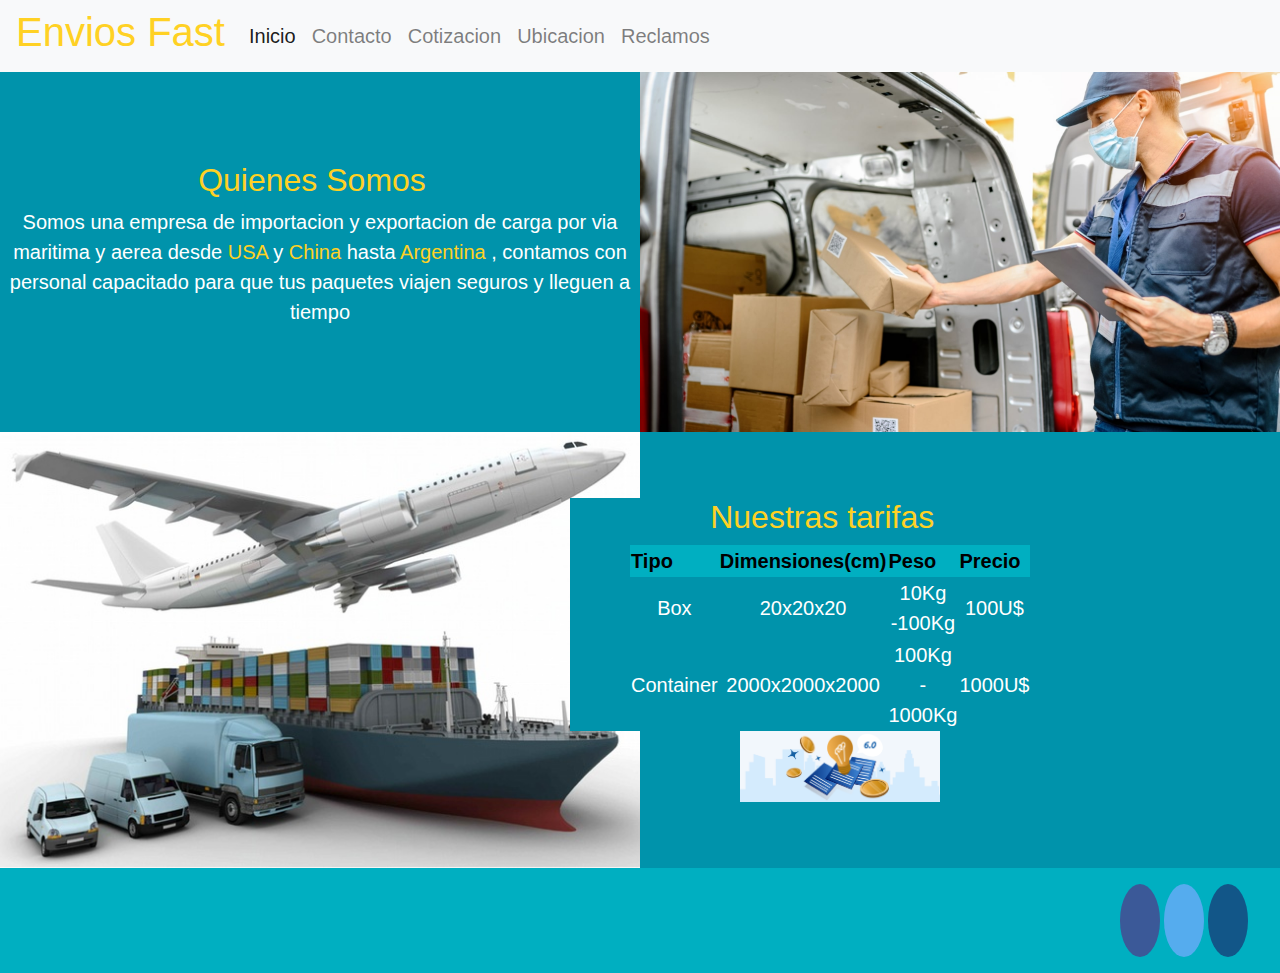
<file: index.html>
<!DOCTYPE html>
<html lang="en">
<head>
    <meta charset="UTF-8">
    <meta http-equiv="X-UA-Compatible" content="IE=edge">
    <meta name="viewport" content="width=device-width, initial-scale=1.0">
    <!-- <link rel="stylesheet" href="https://cdnjs.cloudflare.com/ajax/libs/font-awesome/4.7.0/css/font-awesome.min.css"> -->
    <link rel="stylesheet" href="https://cdn.jsdelivr.net/npm/bootstrap@4.0.0/dist/css/bootstrap.min.css" integrity="sha384-Gn5384xqQ1aoWXA+058RXPxPg6fy4IWvTNh0E263XmFcJlSAwiGgFAW/dAiS6JXm" crossorigin="anonymous">
    <link rel="stylesheet" href="../root/css/style.css">
    <title>EnviosFast</title>
</head>
<body class="body">

  <!-- header -->
  <header class="header" >
    <nav class="navbar navbar-expand-lg navbar-light bg-light" class="main_text">
      <h1>Envios Fast</h1>
      <button class="navbar-toggler" type="button" data-toggle="collapse" data-target="#navbarTogglerDemo02" aria-controls="navbarTogglerDemo02" aria-expanded="false" aria-label="Toggle navigation">
        <span class="navbar-toggler-icon"></span>
      </button>
    
      <div class="collapse navbar-collapse" id="navbarTogglerDemo02">
        <ul class="navbar-nav mr-auto mt-2 mt-lg-0">
          <li class="nav-item active">
            <a class="nav-link" href="../index.html">Inicio <span class="sr-only">(current)</span></a>
          </li>
          <li class="nav-item">
            <a class="nav-link" href="../root/pages/contact.html">Contacto</a>
          </li>
          <li class="nav-item">
            <a class="nav-link " href="../root/pages/prices.html">Cotizacion</a>
          </li>
          <li class="nav-item">
            <a class="nav-link " href="../root/pages/location.html">Ubicacion</a>
          </li>
          <li class="nav-item">
            <a class="nav-link " href="../root/pages/claims.html">Reclamos</a>
          </li>
        </ul>
      </div>
    </nav>

  </header>


    <!-- main -->
    <main class="main" >

    <div class="main_text">
      <div> 
        <h2 >Quienes Somos</h2>
        <p >Somos una empresa  de importacion y exportacion de carga por via maritima y aerea desde <span> USA</span> y <span> China </span> hasta <span> Argentina </span>, contamos con personal capacitado para que tus paquetes viajen seguros y lleguen a tiempo</p>
      </div>
        <img src="../root/assets/img/who.jpg" alt="Quienes somos" style="width: 50%; height: 50%">
    </div>

    <div class="main_text_services " class="row">
      <img src="../root/assets/img/car.jpeg" alt="Quienes somos" style="width: 50%; height: 50%">
      

      
<!--       
      <div>
          <h2>Nuestros Servicios</h2>
        <ul >
            <li><span> Importacion</span>
                <ul>
                    <li>Maritima</li>
                    <li>Aerea</li>
                  </ul>
            </li>
            <li><span> Exportacion</span>
              <ul>
                <li>Maritima</li>
                <li>Aerea</li>
              </ul>
            </li>
          </ul>   
        </div> 
    </div> -->

    <div class="main_text_tarifas">
          <div>
              <h2>Nuestras tarifas</h2>
            <table >
              <tr>
                <th >Tipo</th>
                <th>Dimensiones(cm)</th>
                <th>Peso</th>
                <th>Precio</th>
              </tr>
              <tr>
                <td>Box</td>
                <td>20x20x20</td>
                <td>10Kg -100Kg</td>
                <td>100U$</td>
              </tr>
              <tr>
                <td>Container</td>
                <td>2000x2000x2000</td>
                <td>100Kg - 1000Kg</td>
                <td>1000U$</td>
              </tr>
            </table>
          </div>
          <img  id="optional" src="../root/assets/img/tarifas.png" alt="Quienes somos" style="width: 50%; height: 50%">
          </div>



    </div>

  </main>
<!-- Footer -->
  <footer class="footer">
    <div>
      <a href="http://www.facebook.com" class="fa fa-facebook"></a>
      <a href="http://www.twitter.com" class="fa fa-twitter"></a>
      <a href="http://www.instagram.com" class="fa fa-instagram"></a>
    </div>
  </footer>

  <script src="https://code.jquery.com/jquery-3.2.1.slim.min.js" integrity="sha384-KJ3o2DKtIkvYIK3UENzmM7KCkRr/rE9/Qpg6aAZGJwFDMVNA/GpGFF93hXpG5KkN" crossorigin="anonymous"></script>
<script src="https://cdn.jsdelivr.net/npm/popper.js@1.12.9/dist/umd/popper.min.js" integrity="sha384-ApNbgh9B+Y1QKtv3Rn7W3mgPxhU9K/ScQsAP7hUibX39j7fakFPskvXusvfa0b4Q" crossorigin="anonymous"></script>
<script src="https://cdn.jsdelivr.net/npm/bootstrap@4.0.0/dist/js/bootstrap.min.js" integrity="sha384-JZR6Spejh4U02d8jOt6vLEHfe/JQGiRRSQQxSfFWpi1MquVdAyjUar5+76PVCmYl" crossorigin="anonymous"></script>
</body>
</html>
</file>
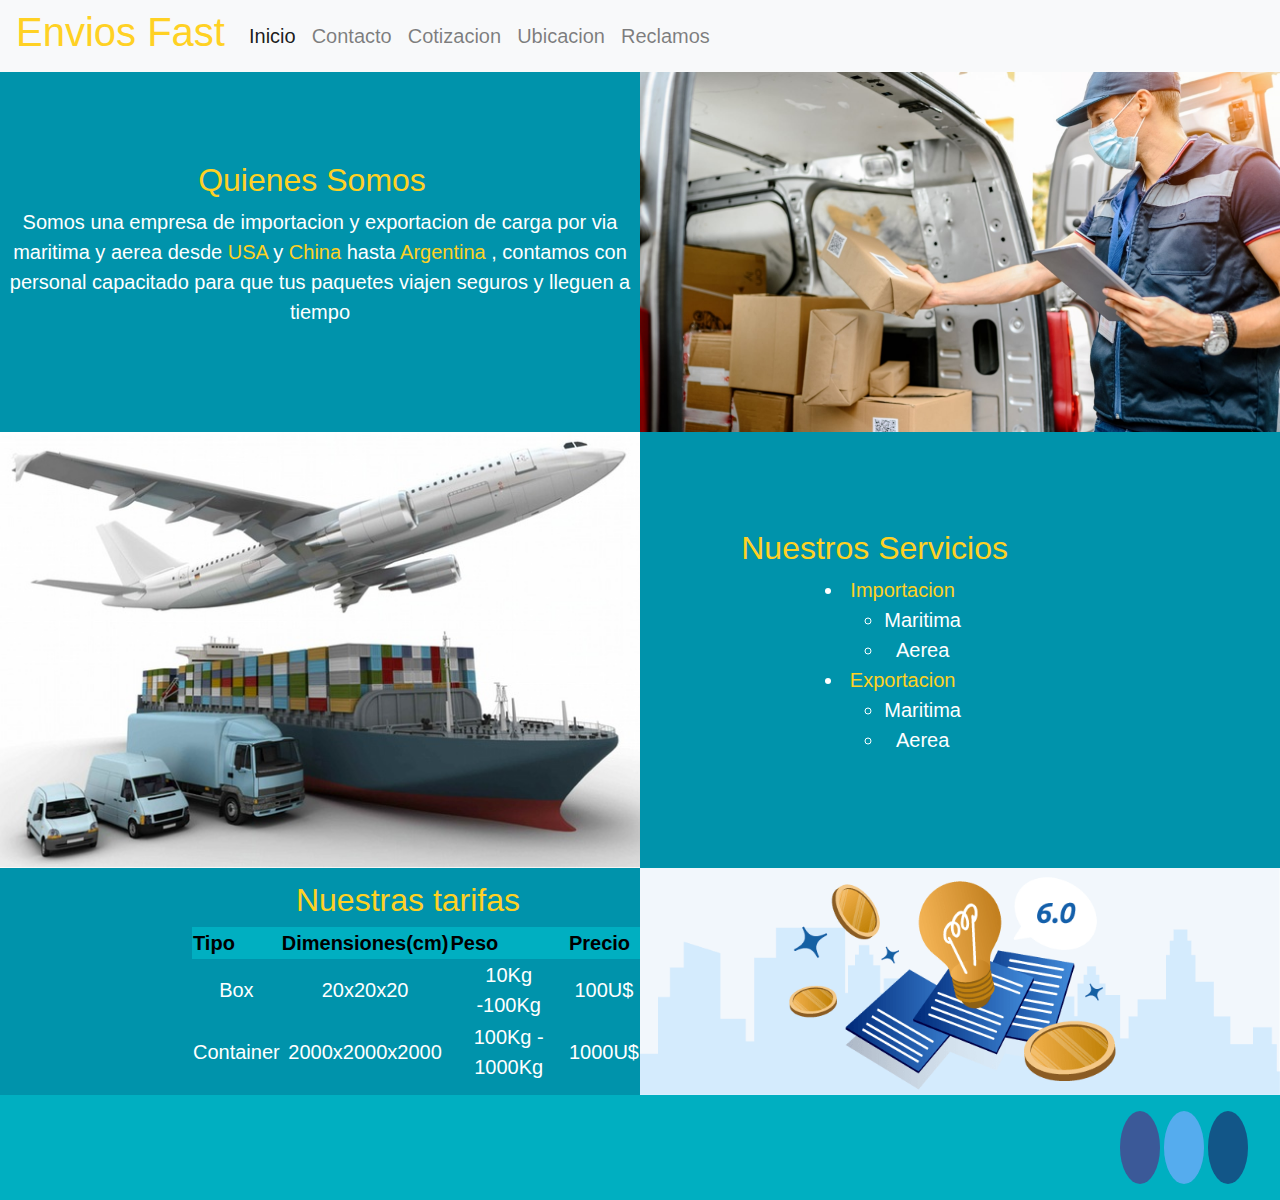
<file: root/index.html>
<!DOCTYPE html>
<html lang="en">
<head>
    <meta charset="UTF-8">
    <meta http-equiv="X-UA-Compatible" content="IE=edge">
    <meta name="viewport" content="width=device-width, initial-scale=1.0">
    <!-- <link rel="stylesheet" href="https://cdnjs.cloudflare.com/ajax/libs/font-awesome/4.7.0/css/font-awesome.min.css"> -->
    <link rel="stylesheet" href="https://cdn.jsdelivr.net/npm/bootstrap@4.0.0/dist/css/bootstrap.min.css" integrity="sha384-Gn5384xqQ1aoWXA+058RXPxPg6fy4IWvTNh0E263XmFcJlSAwiGgFAW/dAiS6JXm" crossorigin="anonymous">
    <link rel="stylesheet" href="../root/css/style.css">
    <title>EnviosFast</title>
</head>
<body class="body">

  <!-- header -->
  <header class="header" >
    <nav class="navbar navbar-expand-lg navbar-light bg-light" class="main_text">
      <h1>Envios Fast</h1>
      <button class="navbar-toggler" type="button" data-toggle="collapse" data-target="#navbarTogglerDemo02" aria-controls="navbarTogglerDemo02" aria-expanded="false" aria-label="Toggle navigation">
        <span class="navbar-toggler-icon"></span>
      </button>
    
      <div class="collapse navbar-collapse" id="navbarTogglerDemo02">
        <ul class="navbar-nav mr-auto mt-2 mt-lg-0">
          <li class="nav-item active">
            <a class="nav-link" href="../index.html">Inicio <span class="sr-only">(current)</span></a>
          </li>
          <li class="nav-item">
            <a class="nav-link" href="../root/pages/contact.html">Contacto</a>
          </li>
          <li class="nav-item">
            <a class="nav-link " href="../root/pages/prices.html">Cotizacion</a>
          </li>
          <li class="nav-item">
            <a class="nav-link " href="../root/pages/location.html">Ubicacion</a>
          </li>
          <li class="nav-item">
            <a class="nav-link " href="../root/pages/claims.html">Reclamos</a>
          </li>
        </ul>
      </div>
    </nav>

  </header>


    <!-- main -->
    <main class="main" >

    <div class="main_text">
      <div> 
        <h2 >Quienes Somos</h2>
        <p >Somos una empresa  de importacion y exportacion de carga por via maritima y aerea desde <span> USA</span> y <span> China </span> hasta <span> Argentina </span>, contamos con personal capacitado para que tus paquetes viajen seguros y lleguen a tiempo</p>
      </div>
        <img src="../root/assets/img/who.jpg" alt="Quienes somos" style="width: 50%; height: 50%">
    </div>

    <div class="main_text_services " class="row">
      <img src="../root/assets/img/car.jpeg" alt="Quienes somos" style="width: 50%; height: 50%">
      

      
    
      <div>
          <h2>Nuestros Servicios</h2>
        <ul >
            <li><span> Importacion</span>
                <ul>
                    <li>Maritima</li>
                    <li>Aerea</li>
                  </ul>
            </li>
            <li><span> Exportacion</span>
              <ul>
                <li>Maritima</li>
                <li>Aerea</li>
              </ul>
            </li>
          </ul>   
        </div> 
    </div> 

    <div class="main_text_tarifas">
          <div>
              <h2>Nuestras tarifas</h2>
            <table >
              <tr>
                <th >Tipo</th>
                <th>Dimensiones(cm)</th>
                <th>Peso</th>
                <th>Precio</th>
              </tr>
              <tr>
                <td>Box</td>
                <td>20x20x20</td>
                <td>10Kg -100Kg</td>
                <td>100U$</td>
              </tr>
              <tr>
                <td>Container</td>
                <td>2000x2000x2000</td>
                <td>100Kg - 1000Kg</td>
                <td>1000U$</td>
              </tr>
            </table>
          </div>
          <img  id="optional" src="../root/assets/img/tarifas.png" alt="Quienes somos" style="width: 50%; height: 50%">
          </div>



    </div>

  </main>
<!-- Footer -->
  <footer class="footer">
    <div>
      <a href="http://www.facebook.com" class="fa fa-facebook"></a>
      <a href="http://www.twitter.com" class="fa fa-twitter"></a>
      <a href="http://www.instagram.com" class="fa fa-instagram"></a>
    </div>
  </footer>

  <script src="https://code.jquery.com/jquery-3.2.1.slim.min.js" integrity="sha384-KJ3o2DKtIkvYIK3UENzmM7KCkRr/rE9/Qpg6aAZGJwFDMVNA/GpGFF93hXpG5KkN" crossorigin="anonymous"></script>
<script src="https://cdn.jsdelivr.net/npm/popper.js@1.12.9/dist/umd/popper.min.js" integrity="sha384-ApNbgh9B+Y1QKtv3Rn7W3mgPxhU9K/ScQsAP7hUibX39j7fakFPskvXusvfa0b4Q" crossorigin="anonymous"></script>
<script src="https://cdn.jsdelivr.net/npm/bootstrap@4.0.0/dist/js/bootstrap.min.js" integrity="sha384-JZR6Spejh4U02d8jOt6vLEHfe/JQGiRRSQQxSfFWpi1MquVdAyjUar5+76PVCmYl" crossorigin="anonymous"></script>
</body>
</html>
</file>
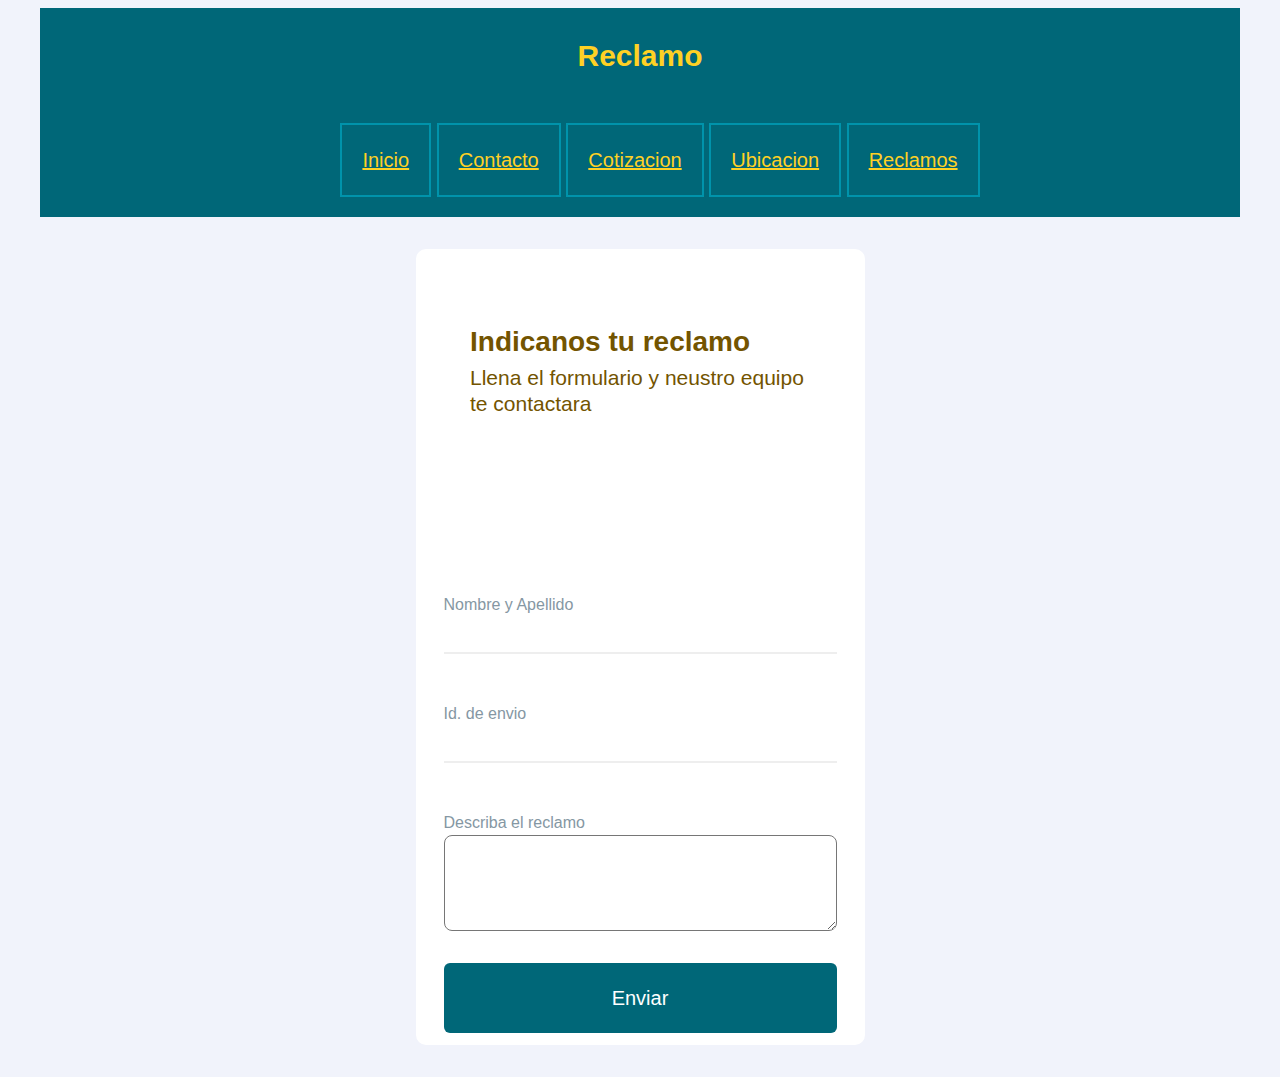
<file: pages/claims.html>
<!DOCTYPE html>
<html lang="en">
<head>
    <meta charset="UTF-8">
    <meta http-equiv="X-UA-Compatible" content="IE=edge">
    <meta name="viewport" content="width=device-width, initial-scale=1.0">
    <link rel="stylesheet" href="../css/style.css">
    <title>Reclamos</title>
</head>
<body>
    <div>
        <!-- header -->
              <header class="header">
                <h2>Reclamo</h2>
                  <nav class="nav">
                  <ul>
                      <li><a href="../index.html">Inicio</a></li>
                      <li><a href="../pages/contact.html">Contacto</a></li>
                      <li><a href="../pages/prices.html">Cotizacion</a></li>
                      <li><a href="../pages/location.html">Ubicacion</a></li>
                      <li><a href="../pages/claims.html">Reclamos</a></li>
                  </ul>
                  </nav>
              </header>
      <!-- main -->

              <main class="container">
                <div >
                    <div class="card">
                        <div class="card-image">	
                            <h2 class="card-heading">
                                Indicanos tu reclamo
                                <small>Llena el formulario y neustro equipo te contactara</small>
                            </h2>
                        </div>
                        <form class="card-form">
                            <div class="input">
                                <input type="text" class="input-field" required/>
                                <label class="input-label">Nombre y Apellido</label><br>
                            </div>
                            <div class="input">
                                <input type="text" class="input-field" required/>
                                <label class="input-label">Id. de envio</label><br>
                            </div>
                            <div class="input">
                                <textarea class="select" rows="6" cols="50"></textarea>
                                <label class="input-label">Describa el reclamo</label><br>
                            </div>
            
                            <div class="action">
                                <button class="action-button" type="submit">Enviar</button>
            
                            </div>
                        </form>
                    </div>
            </main>
          </div>
</body>
</html>
</file>
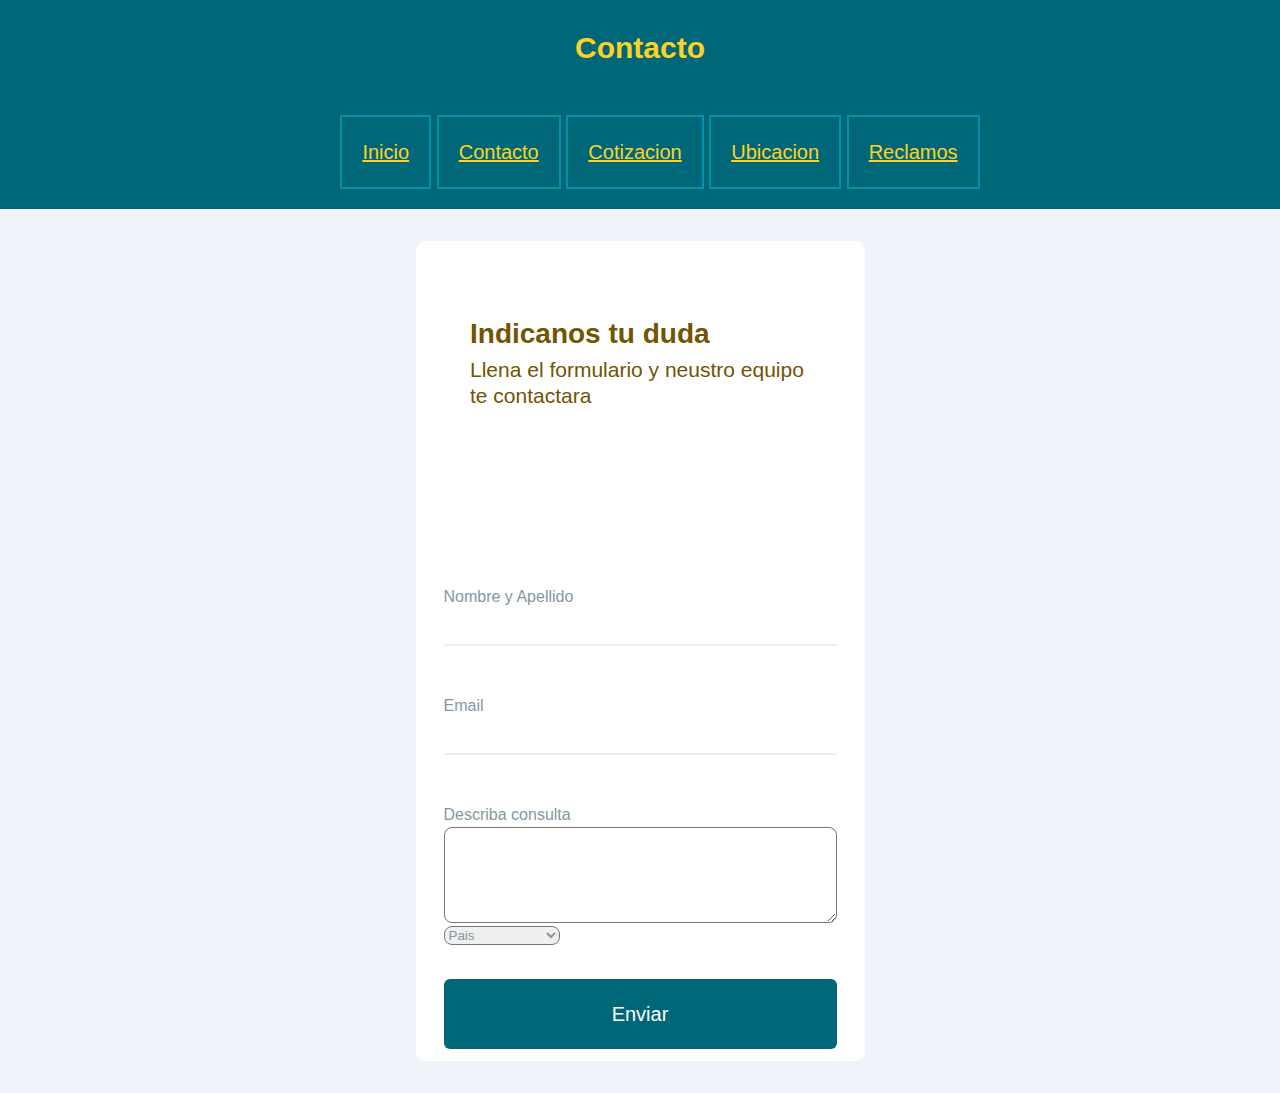
<file: pages/contact.html>
<!DOCTYPE html>
<html lang="en">
<head>
    <meta charset="UTF-8">
    <meta http-equiv="X-UA-Compatible" content="IE=edge">
    <meta name="viewport" content="width=device-width, initial-scale=1.0">
    <link rel="stylesheet" href="../css/style.css">
    <title>Contacto</title>
</head>
<body class="body">
    <div>
  <!-- header -->
        <header class="header">
            <h2>Contacto</h2>
            <nav class="nav">
            <ul>
                <li><a href="../index.html">Inicio</a></li>
                <li><a href="../pages/contact.html">Contacto</a></li>
                <li><a href="../pages/prices.html">Cotizacion</a></li>
                <li><a href="../pages/location.html">Ubicacion</a></li>
                <li><a href="../pages/claims.html">Reclamos</a></li>
            </ul>
            </nav>
        </header>
        <!-- main -->
          <main class="container">
            <div >
                <div class="card">
                    <div class="card-image">	
                        <h2 class="card-heading">
                            Indicanos tu duda
                            <small>Llena el formulario y neustro equipo te contactara</small>
                        </h2>
                    </div>
                    <form class="card-form">
                        <div class="input">
                            <input type="text" class="input-field" required/>
                            <label class="input-label">Nombre y Apellido</label><br>
                        </div>
                        <div class="input">
                            <input type="text" class="input-field" required/>
                            <label class="input-label">Email</label><br>
                        </div>
                        <div class="input">
                            <textarea class="select" rows="6" cols="50"></textarea>
                            <label class="input-label">Describa consulta</label><br>
                        </div>
                        <div >
                            <select class="select">
                                <option value="Argentina" selected disabled hidden>Pais</option>
                                <option value="Argentina" >Argentina</option>
                                <option value="USA" >Estados Unidos</option>
                                <option value="China">China</option>
                              </select>
                        </div>
        
                        <div class="action">
                            <button class="action-button" type="submit">Enviar</button>
        
                        </div>
                    </form>
                </div>
        </main>
    </div>


    </div>

    
</body>
</html>
</file>
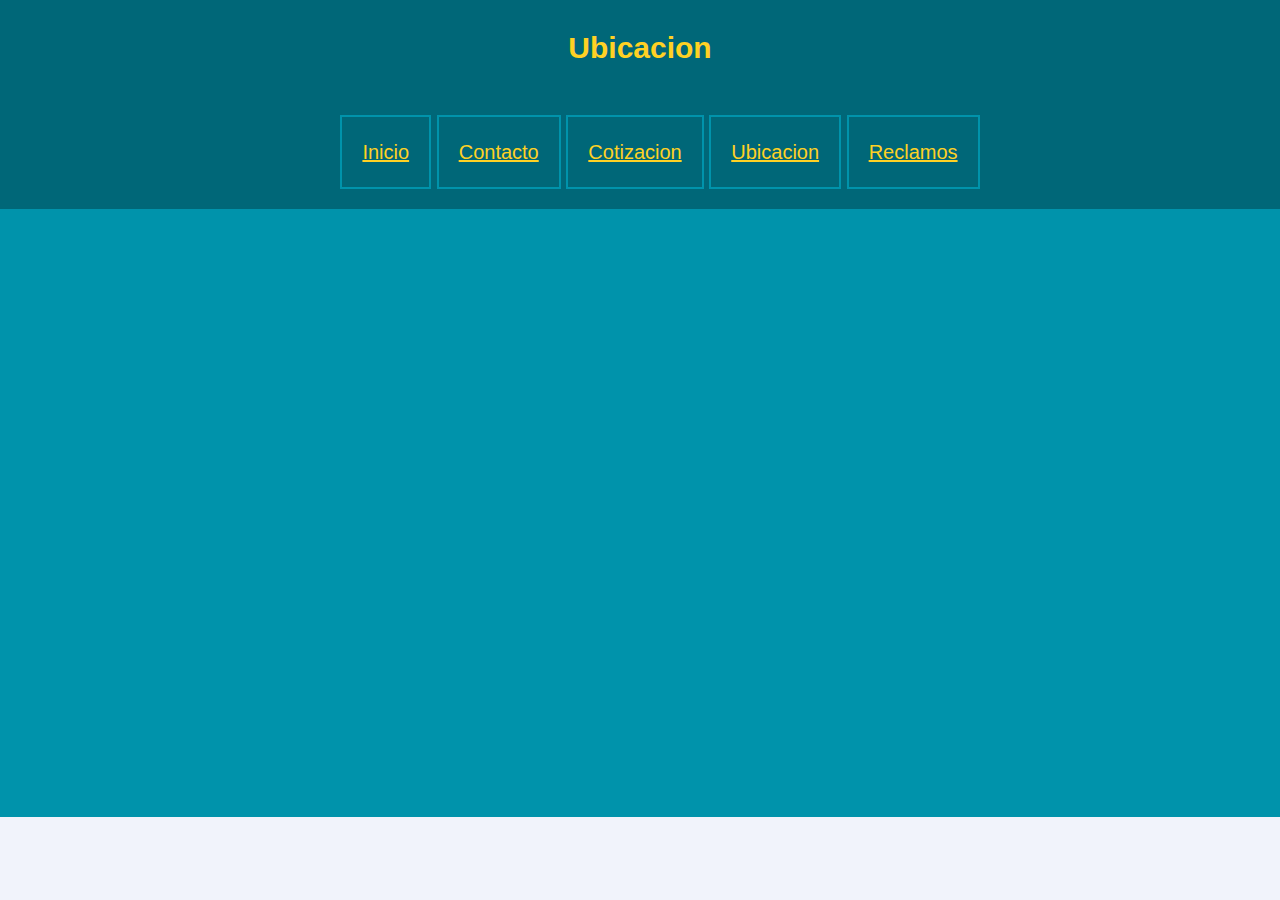
<file: pages/location.html>
<!DOCTYPE html>
<html lang="en">
<head>
    <meta charset="UTF-8">
    <meta http-equiv="X-UA-Compatible" content="IE=edge">
    <meta name="viewport" content="width=device-width, initial-scale=1.0">
    <link rel="stylesheet" href="../css/style.css">
    <title>Ubicacion</title>
</head>
<body class="body"> 
      <!-- header -->
  <header class="header">
    <h2>Ubicacion</h2>
    <nav class="nav">
      <ul>
        <li><a href="../index.html">Inicio</a></li>
        <li><a href="../pages/contact.html">Contacto</a></li>
        <li><a href="../pages/prices.html">Cotizacion</a></li>
        <li><a href="../pages/location.html">Ubicacion</a></li>
        <li><a href="../pages/claims.html">Reclamos</a></li>
      </ul>
    </nav>
  </header>
  <!-- main -->
  <main class="main_location">
        <div>
             <iframe width="100%" height="600" frameborder="0" scrolling="no" marginheight="0" marginwidth="0" src="https://maps.google.com/maps?width=100%25&amp;height=600&amp;hl=es&amp;q=Lambare%201080%20+(EnviosFast)&amp;t=&amp;z=14&amp;ie=UTF8&amp;iwloc=B&amp;output=embed"><a href="https://www.gps.ie/car-satnav-gps/">Envios Fast</a>
        </div>
    </main>

</body>
</html>
</file>
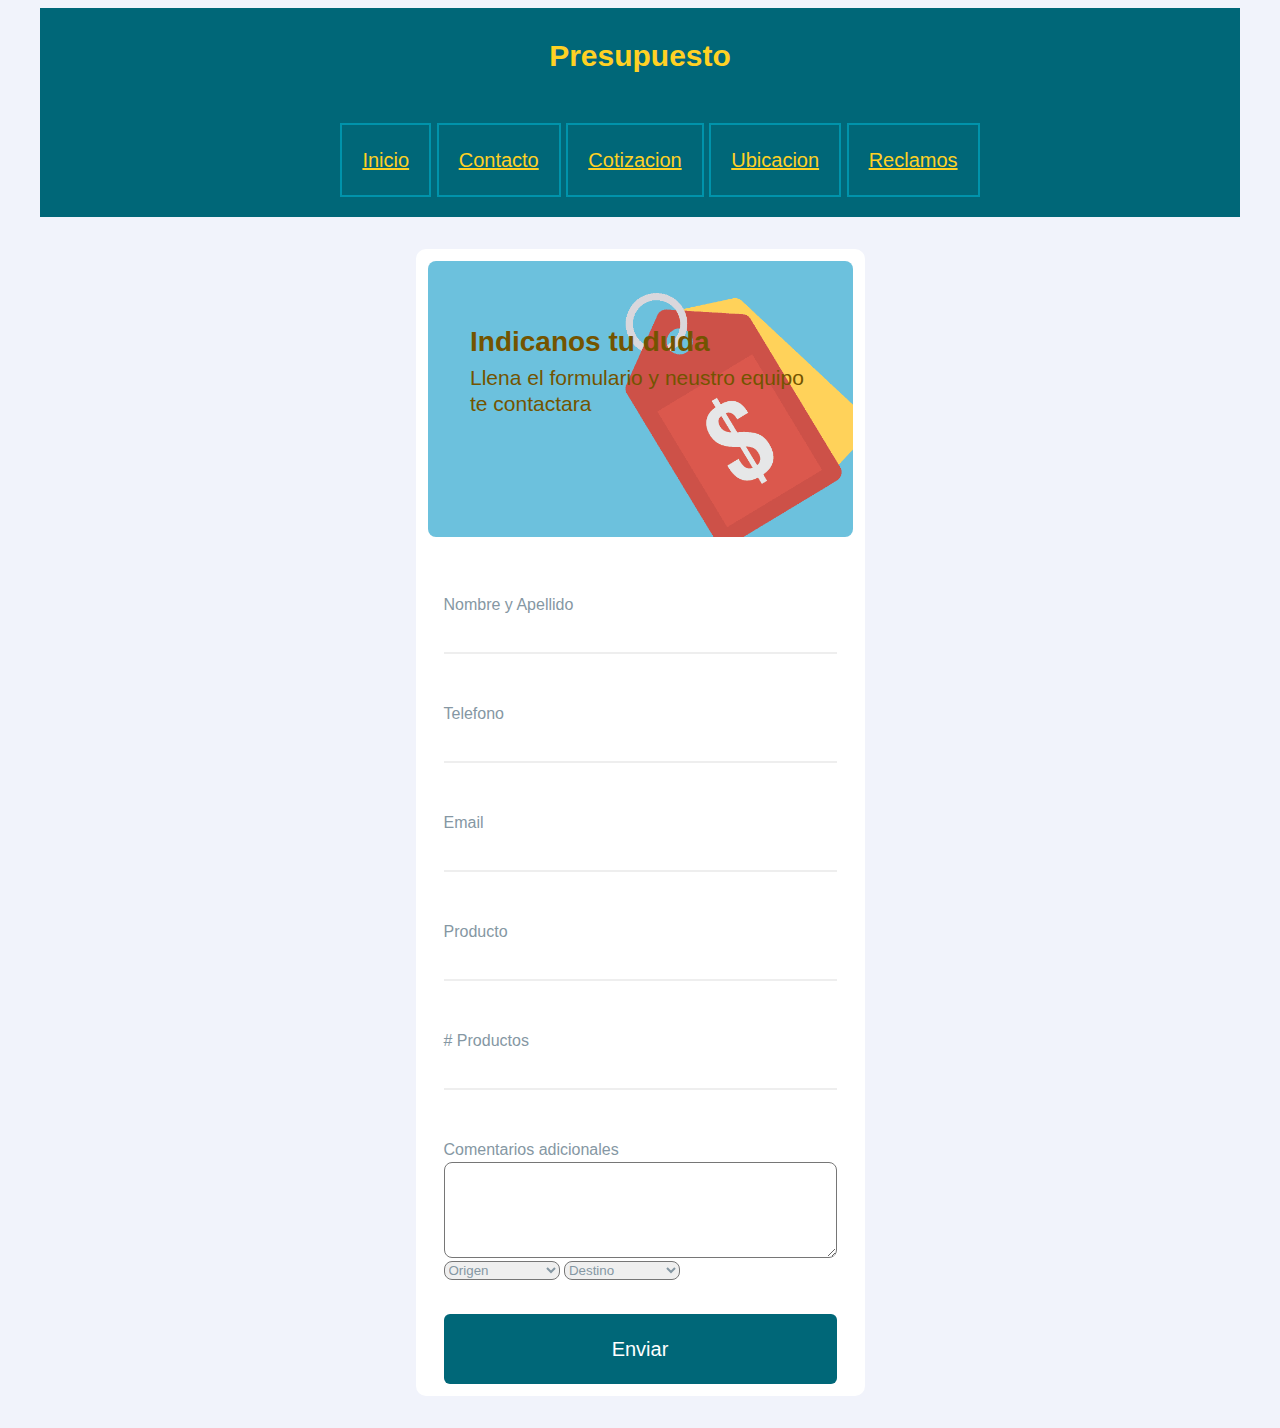
<file: pages/prices.html>
<!DOCTYPE html>
<html lang="en">
<head>
    <meta charset="UTF-8">
    <meta http-equiv="X-UA-Compatible" content="IE=edge">
    <meta name="viewport" content="width=device-width, initial-scale=1.0">
    <link rel="stylesheet" href="../css/style.css">
    <title>Precio</title>
</head>
<body>
  <!-- header -->
  <header class="header">
    <h2>Presupuesto</h2>
    <nav class="nav">
    <ul>
        <li><a href="../index.html">Inicio</a></li>
        <li><a href="../pages/contact.html">Contacto</a></li>
        <li><a href="../pages/prices.html">Cotizacion</a></li>
        <li><a href="../pages/location.html">Ubicacion</a></li>
        <li><a href="../pages/claims.html">Reclamos</a></li>
    </ul>
    </nav>
   </header>

    <!-- main -->
    <main >
<div class="container"></div>
      <div class="card">
        <div class="card-image-price">	
            <h2 class="card-heading">
                Indicanos tu duda
                <small>Llena el formulario y neustro equipo te contactara</small>
            </h2>
        </div>
        <form class="card-form">
            <div class="input">
                <input type="text" class="input-field" required/>
                <label class="input-label">Nombre y Apellido</label><br>
            </div>

            <div class="input">
              <input type="text" class="input-field" required/>
              <label class="input-label">Telefono</label><br>
          </div>
            <div class="input">
                <input type="text" class="input-field" required/>
                <label class="input-label">Email</label><br>
            </div>
            <div class="input">
              <input type="text" class="input-field" required/>
              <label class="input-label">Producto</label><br>
          </div>
          <div class="input">
            <input type="number" class="input-field" required/>
            <label class="input-label"># Productos</label><br>
        </div>
            <div class="input" >
                <textarea  class="select" rows="6" cols="50"></textarea>
                <label class="input-label">Comentarios adicionales</label><br>
            </div>
            <div >
                <select class="select">
                    <option value="Argentina" selected disabled hidden>Origen</option>
                    <option value="Argentina" >Argentina</option>
                    <option value="USA" >Estados Unidos</option>
                    <option value="China">China</option>
                  </select>

                  <select class="select">
                    <option value="Argentina" selected disabled hidden>Destino</option>
                    <option value="Argentina" >Argentina</option>
                    <option value="USA" >Estados Unidos</option>
                    <option value="China">China</option>
                  </select>
            </div>

            <div class="action">
                <button class="action-button" type="submit">Enviar</button>

            </div>
        </form>
    </div>

      
  </main>
    
</body>
</html>
</file>
<file: root/css/style.css>
@media screen and (min-width: 1024px){

  img#optional{
    height:auto;
  }
.body{
  padding:0px;
  margin:0px;
}

.header {
	font-size: 20px;
	text-align: center;
  display:flex;
  flex-direction:column;
  justify-content: center;
  background: linear-gradient(159.17deg, #006778 -20.00%, #FFD124 97.45%);
  animation: un_efecto 4s infinite;
}

.header h1,h2{
    font-family: "Helvetica Neue", Helvetica, Arial, sans-serif;
    color:#FFD124;
    padding-right:16px;

}

.header a{
    font-family: "Helvetica Neue", Helvetica, Arial, sans-serif;
    color:#FFD124;
}


.nav ul li {
    background-color:linear-gradient(159.17deg, #006778 -9.41%, #FFD124 97.45%);
    display:inline-block;
    flex-direction:space-between;
    padding: 20px;
    border: solid 2px #0093AB;
    font-family: "Helvetica Neue", Helvetica, Arial, sans-serif;
    width:auto;
    animation: un_efecto 4s infinite;
}

.main div{
	font-size: 20px;
	text-align: center;
    background-color:#0093AB;
    font-family: Helvetica, Arial, sans-serif;
    display:flex;
    flex-direction:row;
    align-items: center;
    justify-content: space-between;

}

.main_ml{
  margin-left:10%;
}
.main_mr{
  padding-right:10%;
}

.main_text div{
	color: white;
	font-size: 20px;
	text-align: center;
    background-color:#0093AB;
    font-family: Helvetica, Arial, sans-serif;
    display:flex;
    flex-direction:column;
}

.main_text_services div{
	color: white;
	font-size: 20px;
	text-align: center;
    background-color:#0093AB;
    font-family: Helvetica, Arial, sans-serif;
    display:flex;
    flex-direction:column;
    padding-right:20%;
}

.main_text_tarifas div{
	color: white;
	font-size: 20px;
	text-align: center;
    background-color:#0093AB;
    font-family: Helvetica, Arial, sans-serif;
    display:flex;
    flex-direction:column;
    padding-left:15%;
}

.main span{
    color:#FFD124;
}

.main table{
    margin-left:auto;
    margin-right:auto;
}  
  
.main th {
    text-align: left;
    background-color: #00AFC1;
    color: black;
  }

.main iframe{
  width:100%;
  height:100%;
  frameborder:0 ;
  scrolling:"no" ;
  marginheight:0 ;
  marginwidth:0;
}

.main_location{
	color: black;
	font-size: 20px;
	text-align: center;
    background-color:#0093AB;
    font-family: Helvetica, Arial, sans-serif;
    width:100%;
    height:600;
}
@keyframes un_efecto {
  from {background-color: #FFD124 ;} 
  to {background-color: white;}
}

  
.footer{
    background-color:#00AFC1;
    padding:30px;
    margin-left:auto;
    margin-right:auto;
	  text-align: right;
    animation: un_efecto 4s infinite;
}

.fa {
    padding: 20px;
    font-size: 30px;
    width: 30px;
    text-align: center;
    text-decoration: none;
    margin: 5px 2px;
    border-radius: 50%;
  }

  .fa-facebook {
    background: #3B5998;
    color: white;
  }
  
  .fa-twitter {
    background: #55ACEE;
    color: white;
  }

  .fa-instagram {
    background: #125688;
    color: white;
  }


  /* forms */


  body {
    font-family: "DM Sans", sans-serif;
    line-height: 1.5;
    background-color: #f1f3fb;
    padding: 0 2rem;
  }
  
  img {
    max-width: 100%;
    display: block;
  }
  
  
  // iOS Reset 
  input {
    appearance: none;
    border-radius: 0;
  }
  textarea {
    appearance: none;
    border-radius: 0;
  }
  
  .card {
    margin: 2rem auto;
    display: flex;
    flex-direction: column;
    width: 100%;
    max-width: 425px;
    background-color: #FFF;
    border-radius: 10px;
    box-shadow: 0 10px 20px 0 rgba(#999, .25);
    padding: .75rem;
  }
  
  .card-image {
    border-radius: 8px;
    overflow: hidden;
    padding-bottom: 65%;
    background-image: url('https://assets.codepen.io/285131/coffee_1.jpg');
    background-repeat: no-repeat;
    background-size: 150%;
    background-position: 0 5%;
    position: relative;
  }

  .card-image-price {
    border-radius: 8px;
    overflow: hidden;
    padding-bottom: 65%;
    background-image: url(../assets/img/precio.png);
    background-repeat: no-repeat;
    background-size: 150%;
    background-position: 0 5%;
    position: relative;
  }

  .select{
    border-radius: 8px;
    overflow: hidden;
    color:#8597a3
  }
  
  .card-heading {
    position: absolute;
    left: 10%;
    top: 15%;
    right: 10%;
    font-size: 1.75rem;
    font-weight: 700;
    color: #735400;
    line-height: 1.222;
    small {
      display: block;
      font-size: .75em;
      font-weight: 400;
      margin-top: .25em;
    }
  }
  
  .card-form {
    padding: 2rem 1rem 0;
  }
  
  .input {
    display: flex;
    flex-direction: column-reverse;
    position: relative;
    padding-top: 1.5rem;
    &+.input {
      margin-top: 1.5rem;
    }
  }
  
  .input-label {
    color: #8597a3;
    position: absolute;
    top: 1.5rem;
    transition: .25s ease;
  }
  
  .input-field {
    border: 0;
    z-index: 1;
    background-color: transparent;
    border-bottom: 2px solid #eee; 
    font: inherit;
    font-size: 1.125rem;
    padding: .25rem 0;
    &:focus, &:valid {
      outline: 0;
      border-bottom-color: #6658d3;
      &+.input-label {
        color: #6658d3;
        transform: translateY(-1.5rem);
      }
    }
  }
  
  .action {
    margin-top: 2rem;
  }
  
  .action-button {
    font: inherit;
    font-size: 1.25rem;
    padding: 1em;
    width: 100%;
    font-weight: 500;
    background-color: #006778;
    border-radius: 6px;
    color: #FFF;
    border: 0;
    &:focus {
      outline: 0;
    }
  }
  
  .card-info {
    padding: 1rem 1rem;
    text-align: center;
    font-size: .875rem;
    color: #8597a3;
    a {
      display: block;
      color: #6658d3;
      text-decoration: none;
    }
  }
}

@media screen and (max-width: 1024px){

  img#optional{
    display: none;
  }
  .body{
    padding:0px;
    margin:0px;
  }
  .header {
    font-size: 20px;
    text-align: center;
    background-color:#006778;
    display:flex;
    flex-direction:column;
    justify-content: center;
    text-align: center;
  }
  
  .header h1,h2{
      font-family: "Helvetica Neue", Helvetica, Arial, sans-serif;
      color:#FFD124;
  }
  
  .header a{
      font-family: "Helvetica Neue", Helvetica, Arial, sans-serif;
      color:#FFD124;
  }
  
  
  .nav ul li {
      background-color: linear-gradient(159.17deg, #006778 -9.41%, #FFD124 97.45%);
      display:flex;
      flex-direction:column;
      font-family: "Helvetica Neue", Helvetica, Arial, sans-serif;
      width:auto;
  }
  
  .main div{
    font-size: 20px;
    text-align: center;
      background-color:#0093AB;
      font-family: Helvetica, Arial, sans-serif;
      display:flex;
      flex-direction:column;
      align-items: center;
      justify-content: space-between;
  
  }
  
  .main_ml{
    margin-left:10%;
  }
  .main_mr{
    padding-right:10%;
  }
  
  .main_text div{
    color: white;
    font-size: 20px;
    text-align: center;
      background-color:#0093AB;
      font-family: Helvetica, Arial, sans-serif;
      display:flex;
      flex-direction:column;
  }
  
  .main_text_services div{
    color: white;
    font-size: 20px;
    text-align: center;
      background-color:#0093AB;
      font-family: Helvetica, Arial, sans-serif;
      display:flex;
      flex-direction:column;
  }
  
  .main_text_tarifas div{
    color: white;
    font-size: 20px;
    text-align: center;
      background-color:#0093AB;
      font-family: Helvetica, Arial, sans-serif;
      display:flex;
      flex-direction:column;
      margin-left:auto;
      margin-right:auto;
      text-align: center;
  }
  
  .main span{
      color:#FFD124;
  }
  
  .main table{
      margin-left:auto;
      margin-right:auto;
      font-size:small;
  }  
    
  .main th {
      text-align: left;
      background-color: #00AFC1;
      color: black;
      font-size:small;
    }
  
  .main iframe{
    width:100%;
    height:100%;
    frameborder:0 ;
    scrolling:"no" ;
    marginheight:0 ;
    marginwidth:0;
  }
  
  .main_location{
    color: black;
    font-size: 20px;
    text-align: center;
      background-color:#0093AB;
      font-family: Helvetica, Arial, sans-serif;
      width:100%;
      height:600;
  }
    
  .footer{
      background-color:#00AFC1;
      padding:30px;
      margin-left:auto;
      margin-right:auto;
      text-align: center;
  }
  
  .fa {
      padding: 20px;
      font-size: 30px;
      width: 30px;
      text-align: center;
      text-decoration: none;
      margin: 5px 2px;
      border-radius: 50%;
    }
  
    .fa-facebook {
      background: #3B5998;
      color: white;
    }
    
    .fa-twitter {
      background: #55ACEE;
      color: white;
    }
  
    .fa-instagram {
      background: #125688;
      color: white;
    }
  
  
    /* forms */
  
  
    body {
      font-family: "DM Sans", sans-serif;
      line-height: 1.5;
      background-color: #f1f3fb;
      padding: 0 2rem;
    }
    
    img {
      max-width: 100%;
      display: block;
    }
    
    
    // iOS Reset 
    input {
      appearance: none;
      border-radius: 0;
    }
    textarea {
      appearance: none;
      border-radius: 0;
    }
    
    .card {
      margin: 2rem auto;
      display: flex;
      flex-direction: column;
      width: 100%;
      max-width: 425px;
      background-color: #FFF;
      border-radius: 10px;
      box-shadow: 0 10px 20px 0 rgba(#999, .25);
      padding: .75rem;
    }
    
    .card-image {
      border-radius: 8px;
      overflow: hidden;
      padding-bottom: 65%;
      background-image: url('https://assets.codepen.io/285131/coffee_1.jpg');
      background-repeat: no-repeat;
      background-size: 150%;
      background-position: 0 5%;
      position: relative;
    }
    
    .card-heading {
      position: absolute;
      left: 10%;
      top: 15%;
      right: 10%;
      font-size: 1.75rem;
      font-weight: 700;
      color: #735400;
      line-height: 1.222;
      small {
        display: block;
        font-size: .75em;
        font-weight: 400;
        margin-top: .25em;
      }
    }

    .card-image-price {
      border-radius: 8px;
      overflow: hidden;
      padding-bottom: 65%;
      background-image: url(../assets/img/precio.png);
      background-repeat: no-repeat;
      background-size: 150%;
      background-position: 0 5%;
      position: relative;
    }
  
    .select{
      border-radius: 8px;
      overflow: hidden;
      color:#8597a3
    }
    
    .card-form {
      padding: 2rem 1rem 0;
    }
    
    .input {
      display: flex;
      flex-direction: column-reverse;
      position: relative;
      padding-top: 1.5rem;
      &+.input {
        margin-top: 1.5rem;
      }
    }
    
    .input-label {
      color: #8597a3;
      position: absolute;
      top: 1.5rem;
      transition: .25s ease;
    }
    
    .input-field {
      border: 0;
      z-index: 1;
      background-color: transparent;
      border-bottom: 2px solid #eee; 
      font: inherit;
      font-size: 1.125rem;
      padding: .25rem 0;
      &:focus, &:valid {
        outline: 0;
        border-bottom-color: #6658d3;
        &+.input-label {
          color: #6658d3;
          transform: translateY(-1.5rem);
        }
      }
    }
    
    .action {
      margin-top: 2rem;
    }
    
    .action-button {
      font: inherit;
      font-size: 1.25rem;
      padding: 1em;
      width: 100%;
      font-weight: 500;
      background-color: #006778;
      border-radius: 6px;
      color: #FFF;
      border: 0;
      &:focus {
        outline: 0;
      }
    }
    
    .card-info {
      padding: 1rem 1rem;
      text-align: center;
      font-size: .875rem;
      color: #8597a3;
      a {
        display: block;
        color: #6658d3;
        text-decoration: none;
      }
    }
  
}
</file>
<file: css/style.css>
@media screen and (min-width: 1024px){

  img#optional{
    height:auto;
  }
.body{
  padding:0px;
  margin:0px;
}

.header {
	font-size: 20px;
	text-align: center;
  background-color:#006778;
  display:flex;
  flex-direction:column;
  justify-content: center;
}

.header h1,h2{
    font-family: "Helvetica Neue", Helvetica, Arial, sans-serif;
    color:#FFD124;
}

.header a{
    font-family: "Helvetica Neue", Helvetica, Arial, sans-serif;
    color:#FFD124;
}


.nav ul li {
    background-color:#006778;
    display:inline-block;
    flex-direction:space-between;
    padding: 20px;
    border: solid 2px #0093AB;
    font-family: "Helvetica Neue", Helvetica, Arial, sans-serif;
    width:auto;
}

.main div{
	font-size: 20px;
	text-align: center;
    background-color:#0093AB;
    font-family: Helvetica, Arial, sans-serif;
    display:flex;
    flex-direction:row;
    align-items: center;
    justify-content: space-between;

}

.main_ml{
  margin-left:10%;
}
.main_mr{
  padding-right:10%;
}

.main_text div{
	color: white;
	font-size: 20px;
	text-align: center;
    background-color:#0093AB;
    font-family: Helvetica, Arial, sans-serif;
    display:flex;
    flex-direction:column;
}

.main_text_services div{
	color: white;
	font-size: 20px;
	text-align: center;
    background-color:#0093AB;
    font-family: Helvetica, Arial, sans-serif;
    display:flex;
    flex-direction:column;
    padding-right:20%;
}

.main_text_tarifas div{
	color: white;
	font-size: 20px;
	text-align: center;
    background-color:#0093AB;
    font-family: Helvetica, Arial, sans-serif;
    display:flex;
    flex-direction:column;
    padding-left:15%;
}

.main span{
    color:#FFD124;
}

.main table{
    margin-left:auto;
    margin-right:auto;
}  
  
.main th {
    text-align: left;
    background-color: #00AFC1;
    color: black;
  }

.main iframe{
  width:100%;
  height:100%;
  frameborder:0 ;
  scrolling:"no" ;
  marginheight:0 ;
  marginwidth:0;
}

.main_location{
	color: black;
	font-size: 20px;
	text-align: center;
    background-color:#0093AB;
    font-family: Helvetica, Arial, sans-serif;
    width:100%;
    height:600;
}
  
.footer{
    background-color:#00AFC1;
    padding:30px;
    margin-left:auto;
    margin-right:auto;
	  text-align: right;
}

.fa {
    padding: 20px;
    font-size: 30px;
    width: 30px;
    text-align: center;
    text-decoration: none;
    margin: 5px 2px;
    border-radius: 50%;
  }

  .fa-facebook {
    background: #3B5998;
    color: white;
  }
  
  .fa-twitter {
    background: #55ACEE;
    color: white;
  }

  .fa-instagram {
    background: #125688;
    color: white;
  }


  /* forms */


  body {
    font-family: "DM Sans", sans-serif;
    line-height: 1.5;
    background-color: #f1f3fb;
    padding: 0 2rem;
  }
  
  img {
    max-width: 100%;
    display: block;
  }
  
  
  // iOS Reset 
  input {
    appearance: none;
    border-radius: 0;
  }
  textarea {
    appearance: none;
    border-radius: 0;
  }
  
  .card {
    margin: 2rem auto;
    display: flex;
    flex-direction: column;
    width: 100%;
    max-width: 425px;
    background-color: #FFF;
    border-radius: 10px;
    box-shadow: 0 10px 20px 0 rgba(#999, .25);
    padding: .75rem;
  }
  
  .card-image {
    border-radius: 8px;
    overflow: hidden;
    padding-bottom: 65%;
    background-image: url('https://assets.codepen.io/285131/coffee_1.jpg');
    background-repeat: no-repeat;
    background-size: 150%;
    background-position: 0 5%;
    position: relative;
  }

  .card-image-price {
    border-radius: 8px;
    overflow: hidden;
    padding-bottom: 65%;
    background-image: url(../assets/img/precio.png);
    background-repeat: no-repeat;
    background-size: 150%;
    background-position: 0 5%;
    position: relative;
  }

  .select{
    border-radius: 8px;
    overflow: hidden;
    color:#8597a3
  }
  
  .card-heading {
    position: absolute;
    left: 10%;
    top: 15%;
    right: 10%;
    font-size: 1.75rem;
    font-weight: 700;
    color: #735400;
    line-height: 1.222;
    small {
      display: block;
      font-size: .75em;
      font-weight: 400;
      margin-top: .25em;
    }
  }
  
  .card-form {
    padding: 2rem 1rem 0;
  }
  
  .input {
    display: flex;
    flex-direction: column-reverse;
    position: relative;
    padding-top: 1.5rem;
    &+.input {
      margin-top: 1.5rem;
    }
  }
  
  .input-label {
    color: #8597a3;
    position: absolute;
    top: 1.5rem;
    transition: .25s ease;
  }
  
  .input-field {
    border: 0;
    z-index: 1;
    background-color: transparent;
    border-bottom: 2px solid #eee; 
    font: inherit;
    font-size: 1.125rem;
    padding: .25rem 0;
    &:focus, &:valid {
      outline: 0;
      border-bottom-color: #6658d3;
      &+.input-label {
        color: #6658d3;
        transform: translateY(-1.5rem);
      }
    }
  }
  
  .action {
    margin-top: 2rem;
  }
  
  .action-button {
    font: inherit;
    font-size: 1.25rem;
    padding: 1em;
    width: 100%;
    font-weight: 500;
    background-color: #006778;
    border-radius: 6px;
    color: #FFF;
    border: 0;
    &:focus {
      outline: 0;
    }
  }
  
  .card-info {
    padding: 1rem 1rem;
    text-align: center;
    font-size: .875rem;
    color: #8597a3;
    a {
      display: block;
      color: #6658d3;
      text-decoration: none;
    }
  }
}

@media screen and (max-width: 1024px){

  img#optional{
    display: none;
  }
  .body{
    padding:0px;
    margin:0px;
  }
  .header {
    font-size: 20px;
    text-align: center;
    background-color:#006778;
    display:flex;
    flex-direction:column;
    justify-content: center;
    text-align: center;
  }
  
  .header h1,h2{
      font-family: "Helvetica Neue", Helvetica, Arial, sans-serif;
      color:#FFD124;
  }
  
  .header a{
      font-family: "Helvetica Neue", Helvetica, Arial, sans-serif;
      color:#FFD124;
  }
  
  
  .nav ul li {
      background-color:#006778;
      display:flex;
      flex-direction:column;
      font-family: "Helvetica Neue", Helvetica, Arial, sans-serif;
      width:auto;
  }
  
  .main div{
    font-size: 20px;
    text-align: center;
      background-color:#0093AB;
      font-family: Helvetica, Arial, sans-serif;
      display:flex;
      flex-direction:column;
      align-items: center;
      justify-content: space-between;
  
  }
  
  .main_ml{
    margin-left:10%;
  }
  .main_mr{
    padding-right:10%;
  }
  
  .main_text div{
    color: white;
    font-size: 20px;
    text-align: center;
      background-color:#0093AB;
      font-family: Helvetica, Arial, sans-serif;
      display:flex;
      flex-direction:column;
  }
  
  .main_text_services div{
    color: white;
    font-size: 20px;
    text-align: center;
      background-color:#0093AB;
      font-family: Helvetica, Arial, sans-serif;
      display:flex;
      flex-direction:column;
  }
  
  .main_text_tarifas div{
    color: white;
    font-size: 20px;
    text-align: center;
      background-color:#0093AB;
      font-family: Helvetica, Arial, sans-serif;
      display:flex;
      flex-direction:column;
      margin-left:auto;
      margin-right:auto;
      text-align: center;
  }
  
  .main span{
      color:#FFD124;
  }
  
  .main table{
      margin-left:auto;
      margin-right:auto;
      font-size:small;
  }  
    
  .main th {
      text-align: left;
      background-color: #00AFC1;
      color: black;
      font-size:small;
    }
  
  .main iframe{
    width:100%;
    height:100%;
    frameborder:0 ;
    scrolling:"no" ;
    marginheight:0 ;
    marginwidth:0;
  }
  
  .main_location{
    color: black;
    font-size: 20px;
    text-align: center;
      background-color:#0093AB;
      font-family: Helvetica, Arial, sans-serif;
      width:100%;
      height:600;
  }
    
  .footer{
      background-color:#00AFC1;
      padding:30px;
      margin-left:auto;
      margin-right:auto;
      text-align: center;
  }
  
  .fa {
      padding: 20px;
      font-size: 30px;
      width: 30px;
      text-align: center;
      text-decoration: none;
      margin: 5px 2px;
      border-radius: 50%;
    }
  
    .fa-facebook {
      background: #3B5998;
      color: white;
    }
    
    .fa-twitter {
      background: #55ACEE;
      color: white;
    }
  
    .fa-instagram {
      background: #125688;
      color: white;
    }
  
  
    /* forms */
  
  
    body {
      font-family: "DM Sans", sans-serif;
      line-height: 1.5;
      background-color: #f1f3fb;
      padding: 0 2rem;
    }
    
    img {
      max-width: 100%;
      display: block;
    }
    
    
    // iOS Reset 
    input {
      appearance: none;
      border-radius: 0;
    }
    textarea {
      appearance: none;
      border-radius: 0;
    }
    
    .card {
      margin: 2rem auto;
      display: flex;
      flex-direction: column;
      width: 100%;
      max-width: 425px;
      background-color: #FFF;
      border-radius: 10px;
      box-shadow: 0 10px 20px 0 rgba(#999, .25);
      padding: .75rem;
    }
    
    .card-image {
      border-radius: 8px;
      overflow: hidden;
      padding-bottom: 65%;
      background-image: url('https://assets.codepen.io/285131/coffee_1.jpg');
      background-repeat: no-repeat;
      background-size: 150%;
      background-position: 0 5%;
      position: relative;
    }
    
    .card-heading {
      position: absolute;
      left: 10%;
      top: 15%;
      right: 10%;
      font-size: 1.75rem;
      font-weight: 700;
      color: #735400;
      line-height: 1.222;
      small {
        display: block;
        font-size: .75em;
        font-weight: 400;
        margin-top: .25em;
      }
    }

    .card-image-price {
      border-radius: 8px;
      overflow: hidden;
      padding-bottom: 65%;
      background-image: url(../assets/img/precio.png);
      background-repeat: no-repeat;
      background-size: 150%;
      background-position: 0 5%;
      position: relative;
    }
  
    .select{
      border-radius: 8px;
      overflow: hidden;
      color:#8597a3
    }
    
    .card-form {
      padding: 2rem 1rem 0;
    }
    
    .input {
      display: flex;
      flex-direction: column-reverse;
      position: relative;
      padding-top: 1.5rem;
      &+.input {
        margin-top: 1.5rem;
      }
    }
    
    .input-label {
      color: #8597a3;
      position: absolute;
      top: 1.5rem;
      transition: .25s ease;
    }
    
    .input-field {
      border: 0;
      z-index: 1;
      background-color: transparent;
      border-bottom: 2px solid #eee; 
      font: inherit;
      font-size: 1.125rem;
      padding: .25rem 0;
      &:focus, &:valid {
        outline: 0;
        border-bottom-color: #6658d3;
        &+.input-label {
          color: #6658d3;
          transform: translateY(-1.5rem);
        }
      }
    }
    
    .action {
      margin-top: 2rem;
    }
    
    .action-button {
      font: inherit;
      font-size: 1.25rem;
      padding: 1em;
      width: 100%;
      font-weight: 500;
      background-color: #006778;
      border-radius: 6px;
      color: #FFF;
      border: 0;
      &:focus {
        outline: 0;
      }
    }
    
    .card-info {
      padding: 1rem 1rem;
      text-align: center;
      font-size: .875rem;
      color: #8597a3;
      a {
        display: block;
        color: #6658d3;
        text-decoration: none;
      }
    }
  
}
</file>
